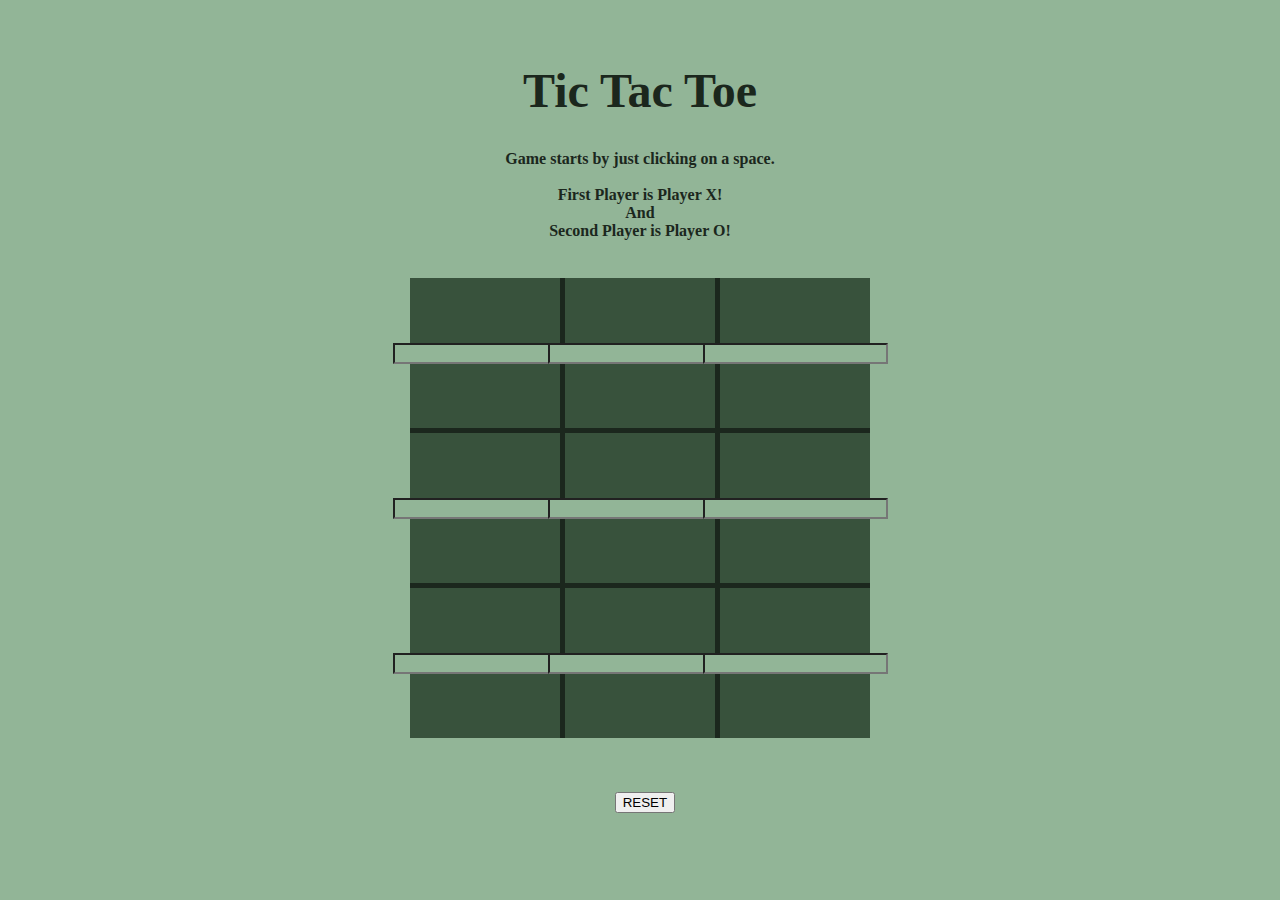
<file: assignment_13/Tic-Tac-Toe/index.html>
<!DOCTYPE html>
<html>
  <head>
    <meta>
    <title>Tic-Tac-Toe</title>
    <link href="style.css" rel="stylesheet" type="text/css">
  </head>
  <body>
    <script type="text/javascript" src="index.js">

    </script>
    <h1>Tic Tac Toe</h1>
    <h2 id="ins">Game starts by just clicking on a space.<br><br>First Player is <b>Player X!</b><br>And<br>Second Player is <b>Player O!</b></h2>
    <div class="top">
      <div class="topleft">
        <input type="text" id="topleft" onclick=
            "changeText_3(); ticTacToe();" readonly>
      </div>
      <div class="topmiddle">
        <input type="text" id="topmiddle" onclick=
            "changeText_4(); ticTacToe();" readonly>
      </div>
      <div class="topright">
        <input type="text" id="topright" onclick=
            "changeText_5(); ticTacToe();" readonly>
      </div>
    </div>
    <div class="middle">
      <div class="middleleft">
        <input type="text" id="middleleft" onclick=
            "changeText_6(); ticTacToe();" readonly>
      </div>
      <div class="middlemiddle">
        <input type="text" id="middlemiddle" onclick=
            "changeText_7(); ticTacToe();" readonly>
      </div>
      <div class="middleright">
        <input type="text" id="middleright" onclick=
            "changeText_8(); ticTacToe();" readonly>
      </div>
    </div>
    <div class="bottom">
      <div class="bottomleft">
        <input type="text" id="bottomleft" onclick=
            "changeText_9(); ticTacToe();" readonly>
      </div>
      <div class="bottommiddle">
        <input type="text" id="bottommiddle" onclick=
            "changeText_10(); ticTacToe();" readonly>
      </div>
      <div class="bottomright">
        <input type="text" id="bottomright" onclick=
            "changeText_11(); ticTacToe();" readonly>
      </div>
    </div>
    <br><br><br>
        <button id="but" onclick="myfunc_2()">
            RESET
        </button>
        <br><br>
        <p id="print"></p>
  </body>
</html>
</file>
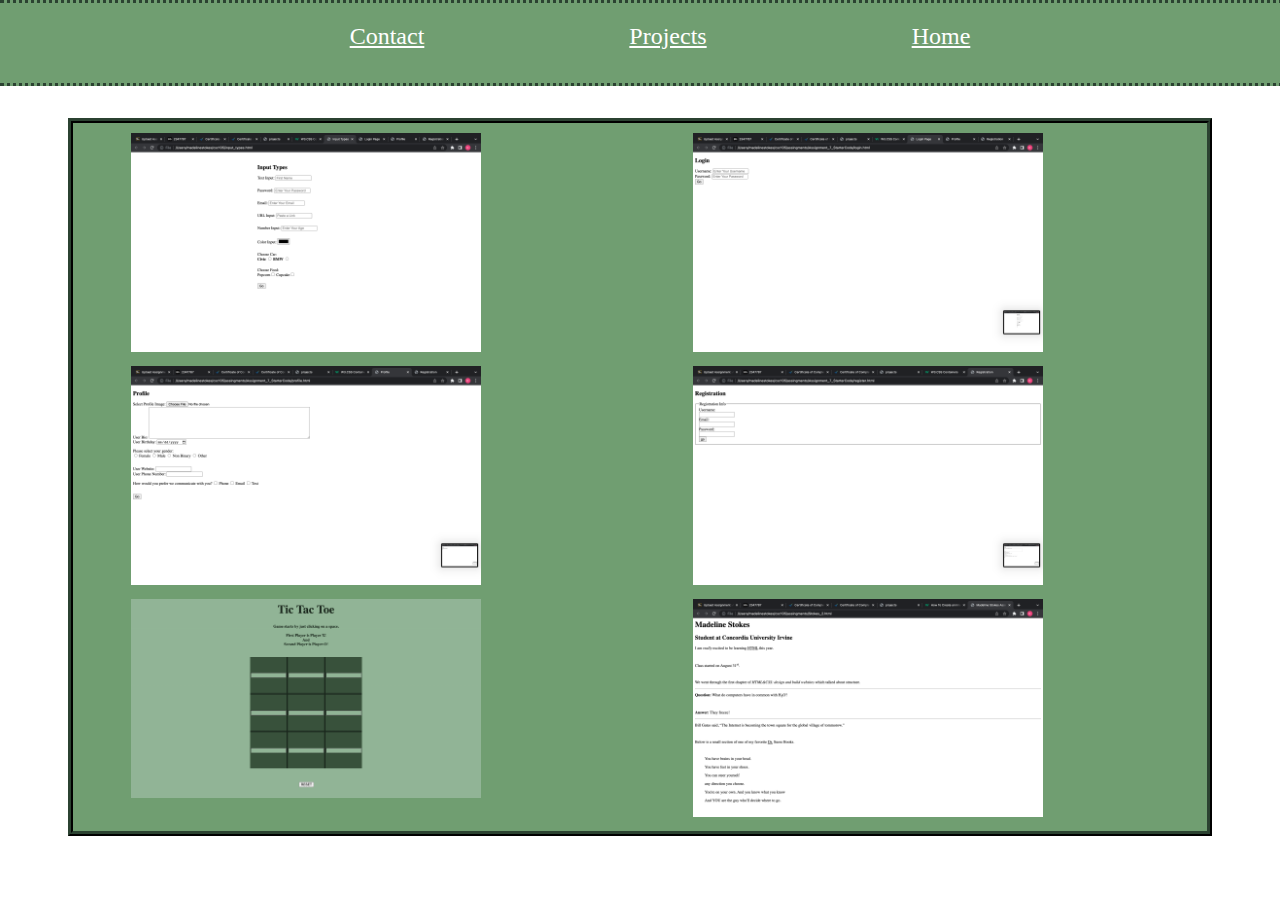
<file: assignment_13/projects.html>
﻿<!DOCTYPE html>
<html>
<head>
    <meta charset="utf-8" />
    <title>projects</title>
    <link href="style.css" rel="stylesheet" type="text/css">
</head>
<body>
  <nav class="navigation">
      <ul class="navlist">
          <li><a href="contact.html">Contact</a></li>
          <li><a href="projects.html">Projects</a></li>
          <li><a href="index.html">Home</a></li>
      </ul>
  </nav>
  <div class="grid-container">
        <div><img src="images/project1.png" alt="input types project" width="350px"> </div>
        <br>
        <div><img src="images/project2.png" alt="project" width="350px"></div>
        <br>
        <div><img src="images/project3.png" alt="profile project" width="350px"></div>
        <br>
        <div><img src="images/project4.png" alt="registration project" width="350px"></div>
        <br>
        <div><a target="_blank" href="Tic-Tac-Toe/index.html"> <img src="images/project5.png" alt="Tic-Tac-Toe" width="350px"></a></div>
        <br>
        <div><img src="images/project6.png" alt="first html project" width="350px"></div>
        <br>
  </div>
</body>
</html>
</file>
<file: assignment_13/Tic-Tac-Toe/style.css>
body{
  background-color: hsl(129, 19%, 64%);
}
p{
  color: white;
}
h1{
  margin-top: 5%;
  font-size: 300%;
  color: hsla(129, 19%, 13%, 1);
  text-align: center;
}
h2{
  font-size: 100%;
  color: hsla(129, 19%, 13%, 1);
  text-align: center;
}
.top {
  margin-top: 3%;
  display: flex;
  justify-content: center;
}
.middle{
  display: flex;
  justify-content: center;
}
.bottom{
  display: flex;
  justify-content: center;
}
.topright,
.topmiddle,
.topleft,
.middleleft,
.middlemiddle,
.middleright,
.bottomright,
.bottommiddle,
.bottomleft {
    width: 150px;
    height: 150px;
    background-color: hsl(129, 19%, 27%);
}
.topleft {
        display: flex;
        align-items: center;
        justify-content: center;
        border-right: solid hsla(129, 19%, 13%, 1);
        border-bottom: solid hsla(129, 19%, 13%, 1);
        border-width: thick;
    }
.topmiddle {
        display: flex;
        align-items: center;
        justify-content: center;
        border-right: solid hsla(129, 19%, 13%, 1);
        border-bottom: solid hsla(129, 19%, 13%, 1);
        border-width: thick;
    }
.topright {
        display: flex;
        align-items: center;
        justify-content: center;
        border-bottom: solid hsla(129, 19%, 13%, 1);
        border-width: thick;
    }
.middleleft {
        display: flex;
        align-items: center;
        justify-content: center;
        border-right: solid hsla(129, 19%, 13%, 1);
        border-bottom: solid hsla(129, 19%, 13%, 1);
        border-width: thick;
    }
.middlemiddle {
        display: flex;
        align-items: center;
        justify-content: center;
        border-right: solid hsla(129, 19%, 13%, 1);
        border-bottom: solid hsla(129, 19%, 13%, 1);
        border-width: thick;
    }
.middleright {
        display: flex;
        align-items: center;
        justify-content: center;
        border-bottom: solid hsla(129, 19%, 13%, 1);
        border-width: thick;
      }
.bottomleft{
        display: flex;
        align-items: center;
        justify-content: center;
        border-right: solid hsla(129, 19%, 13%, 1);
        border-width: thick;
      }
.bottommiddle{
        display: flex;
        align-items: center;
        justify-content: center;
        border-right: solid hsla(129, 19%, 13%, 1);
        border-width: thick;
      }
.bottomright{
        display: flex;
        align-items: center;
        justify-content: center;
      }
button {
  margin-left: 48%;
}
#print{
  text-align: center;
  font-size: 200%;
  color: hsla(129, 19%, 13%, 1);
}
input{
    background-color: hsl(129, 19%, 64%);
    text-align: center;
    color: hsl(129, 19%, 19%);
}
</file>
<file: assignment_13/style.css>
.col-1 {width: 8.33%;}
.col-2 {width: 16.66%;}
.col-3 {width: 25%;}
.col-4 {width: 33.33%;}
.col-5 {width: 41.66%;}
.col-6 {width: 50%;}
.col-7 {width: 58.33%;}
.col-8 {width: 66.66%;}
.col-9 {width: 75%;}
.col-10 {width: 83.33%;}
.col-11 {width: 91.66%;}
.col-12 {width: 100%;}

@media only screen and (max-width: 768px) {
  /* For mobile phones: */
  [class*="col-"] {
    width: 100%;
  }
}
body {
    text-align: center;
    padding: 60px;
}
h1,h3 {
    font-family: fantasy;
}
h3 {
    color: #8fbc8f;
}
li {
    display: inline;
    padding: 100px;
}
ul {
    text-align: center;
    font-size: 20px;
    margin: 0;
    padding: 0;
}
nav.navigation {
    position: fixed;
    padding: 20px;
    top: 0;
    left: 0;
    width: 100%;
    height: 40px;
    border-top-style: dotted;
    border-bottom-style: dotted;
    border-top-color: #2b4231;
    border-bottom-color: #2b4231;
    border-width: medium;
    z-index: 10;
    background-color: #709e71;
}
ul.navlist {
    display: inline-block;
    text-align: left;
}
a {
    color: white;
    font-family: fantasy;
    font-size: larger;
}
    a:hover {
        color: #8fbc8f;
    }
img.profilepicture {
    border-radius: 25px;
    display: block;
    margin-right: auto;
    margin-left: auto;
    box-shadow: 10px 10px;
}
p.bio::first-letter{
    font-weight: bold;
    font-size: larger;
}
p.bio {
    margin-right: auto;
    margin-left: auto;
    text-align: center;
    font-family: 'Lucida Sans', 'Lucida Sans Regular', 'Lucida Grande', 'Lucida Sans Unicode', Geneva, Verdana, sans-serif;
}
input {
    text-align: center;
    font-family: 'Lucida Sans', 'Lucida Sans Regular', 'Lucida Grande', 'Lucida Sans Unicode', Geneva, Verdana, sans-serif;
    width: 50%;
    padding: 12px 20px;
    margin: 8px 0;
    box-sizing: border-box;
    border: 2px solid green;
    border-radius: 4px;
    background-color: #2b4231;
    color: white;
}
input[type=submit] {
    width: 10%;
    }
input:focus {
    background-color: #2b4231;
    }
textarea {
    width: 75%;
    height: 150px;
    padding: 12px 20px;
    box-sizing: border-box;
    border: 2px solid #ccc;
    border-radius: 4px;
    background-color: #f8f8f8;
    resize: none;
}
.fa {
    padding: 20px;
    font-size: 30px;
    width: 50px;
    text-align: center;
    text-decoration: none;
}
    .fa:hover {
        opacity: 0.7;
    }
.fa-facebook {
    background: #3B5998;
    color: white;
}
.fa-twitter {
    background: #55ACEE;
    color: white;
}
.fa-instagram {
  background: #125688;
  color: white;
}
.grid-container{
  display: grid;
  grid-template-columns: auto auto auto auto;
  gap: 10px;
  margin-top: 50px;
  padding: 10px;
  background-color: #709e71;
  border-style: ridge;
  border-color: #2b4231;
  border-width: thick;
  overflow: scroll;
}
</file>
